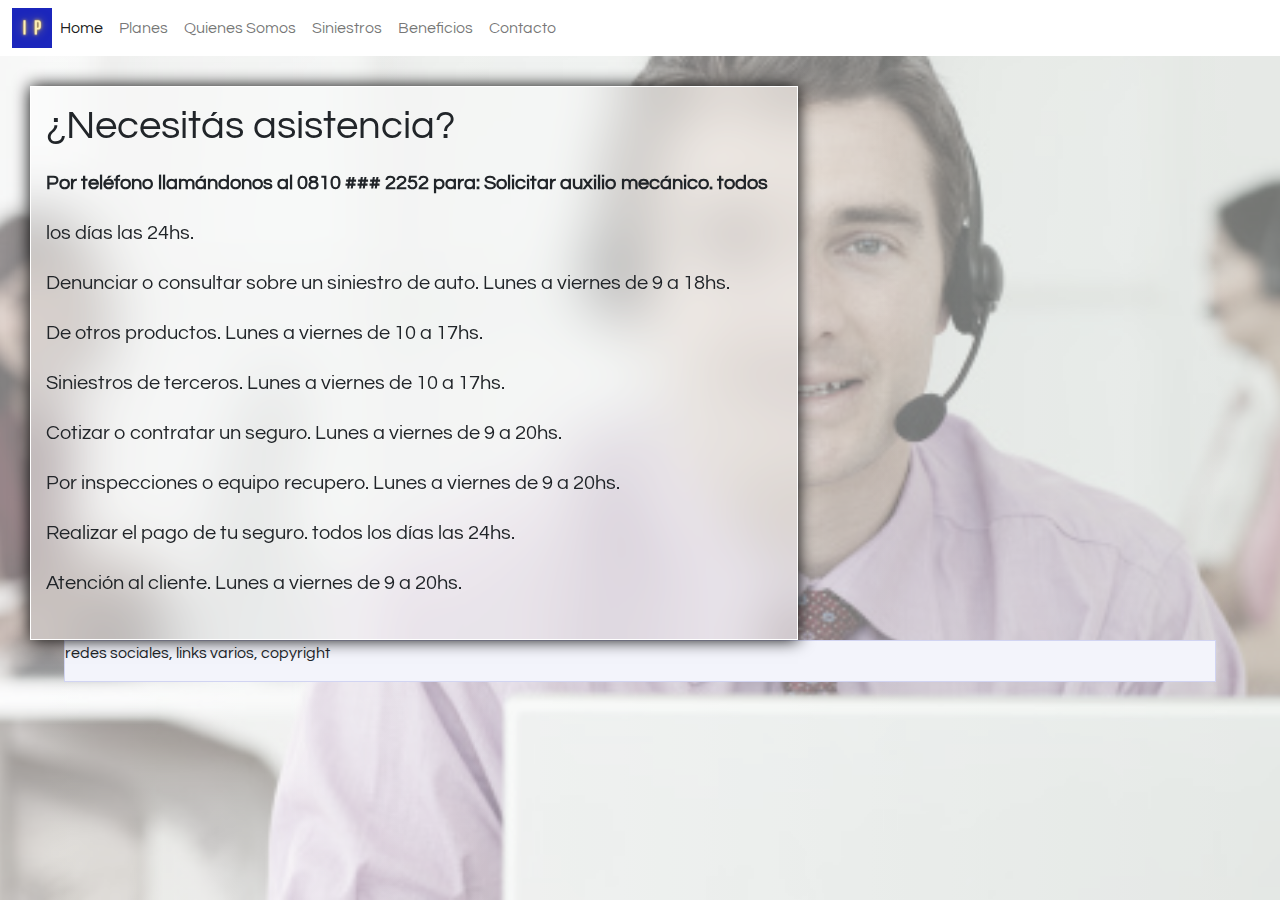
<file: pages/asistencia.html>
<!DOCTYPE html>
<html lang="es">
  <head>
    <meta charset="UTF-8" />
    <meta http-equiv="X-UA-Compatible" content="IE=edge" />
    <meta name="viewport" content="width=device-width, initial-scale=1.0" />
    <meta
      name="description"
      content="Cotizá el seguro de tu auto fácil y rápido. Las mejores coberturas del mercado en sun sólo lugar. El mejor precio para tu seguro garantizado."
    />
    <meta
      name="keywords"
      content="seguro, cotizador, cotizacion, autos, seguro de auto, ahorrar, aseguradora, automotor, coberturas, terceros completo, seguro de daños, todo riesgo"
    />
    <meta name="author" content="Dardo Andrés Lopez" />
    <link rel="stylesheet" href="../css/normalize.css" />
    <link rel="stylesheet" href="../css/estilos.css" />
    <link
      rel="stylesheet"
      href="https://cdnjs.cloudflare.com/ajax/libs/animate.css/3.7.0/animate.min.css"
    />
    <link
      href="https://fonts.googleapis.com/css2?family=Mulish:ital,wght@0,200;0,300;0,400;0,500;0,600;0,700;0,800;0,900;1,200;1,300;1,400&family=Questrial&display=swap"
      rel="stylesheet"
    />
    <link rel="stylesheet" href="../css/bootstrap/css/bootstrap.css" />
    <title>Proyecto Final Coderhouse</title>
  </head>
  <body id="siniestros" class="animated fadeIn">
    <nav class="navbar navbar-expand-lg navbar-light" style="background-color: #fff;">
      <div class="container-fluid">
        <img src="../img/dazzle.png" alt="" width="40" height="40">
        <button class="navbar-toggler" type="button" data-bs-toggle="collapse" data-bs-target="#navbarSupportedContent" aria-controls="navbarSupportedContent" aria-expanded="false" aria-label="Toggle navigation">
          <span class="navbar-toggler-icon"></span>
        </button>
        <div class="collapse navbar-collapse" id="navbarSupportedContent">
          <ul class="navbar-nav me-auto mb-2 mb-lg-0">
            <li class="nav-item">
              <a class="nav-link active" aria-current="page" href="../index.html">Home</a>
            </li>
            <li class="nav-item">
              <a class="nav-link" href="./planes.html">Planes</a>
            </li>
            <li class="nav-item">
              <a class="nav-link" href="./quienes-somos.html">Quienes Somos</a>
            </li><li class="nav-item">
              <a class="nav-link" href="./siniestros.html">Siniestros</a>
            </li><li class="nav-item">
              <a class="nav-link" href="./beneficios.html">Beneficios</a>
            </li><li class="nav-item">
              <a class="nav-link" href="./contacto.html">Contacto</a>
            </li>
        </div>
      </div>
    </nav>
    <img id="fondoAsistencia" src="../img/Faq-03.jpg" alt="empleado" />
    <div class="contenedorAsistencia">
      <h1 id="asistenciaH1">¿Necesitás asistencia?</h1>
      <p>
        Por teléfono llamándonos al 0810 ### 2252 para: Solicitar auxilio
        mecánico. todos los días las 24hs. <br />

        Denunciar o consultar sobre un siniestro de auto. Lunes a viernes de 9 a
        18hs. <br />

        De otros productos. Lunes a viernes de 10 a 17hs. <br />

        Siniestros de terceros. Lunes a viernes de 10 a 17hs. <br />

        Cotizar o contratar un seguro. Lunes a viernes de 9 a 20hs. <br />

        Por inspecciones o equipo recupero. Lunes a viernes de 9 a 20hs. <br />

        Realizar el pago de tu seguro. todos los días las 24hs. <br />

        Atención al cliente. Lunes a viernes de 9 a 20hs.
      </p>
    </div>
    <footer>
      <p>redes sociales, links varios, copyright</p>
    </footer>
    <script src="https://cdn.jsdelivr.net/npm/bootstrap@5.0.1/dist/js/bootstrap.bundle.min.js" integrity="sha384-gtEjrD/SeCtmISkJkNUaaKMoLD0//ElJ19smozuHV6z3Iehds+3Ulb9Bn9Plx0x4" crossorigin="anonymous"></script>
  </body>
</html>
</file>
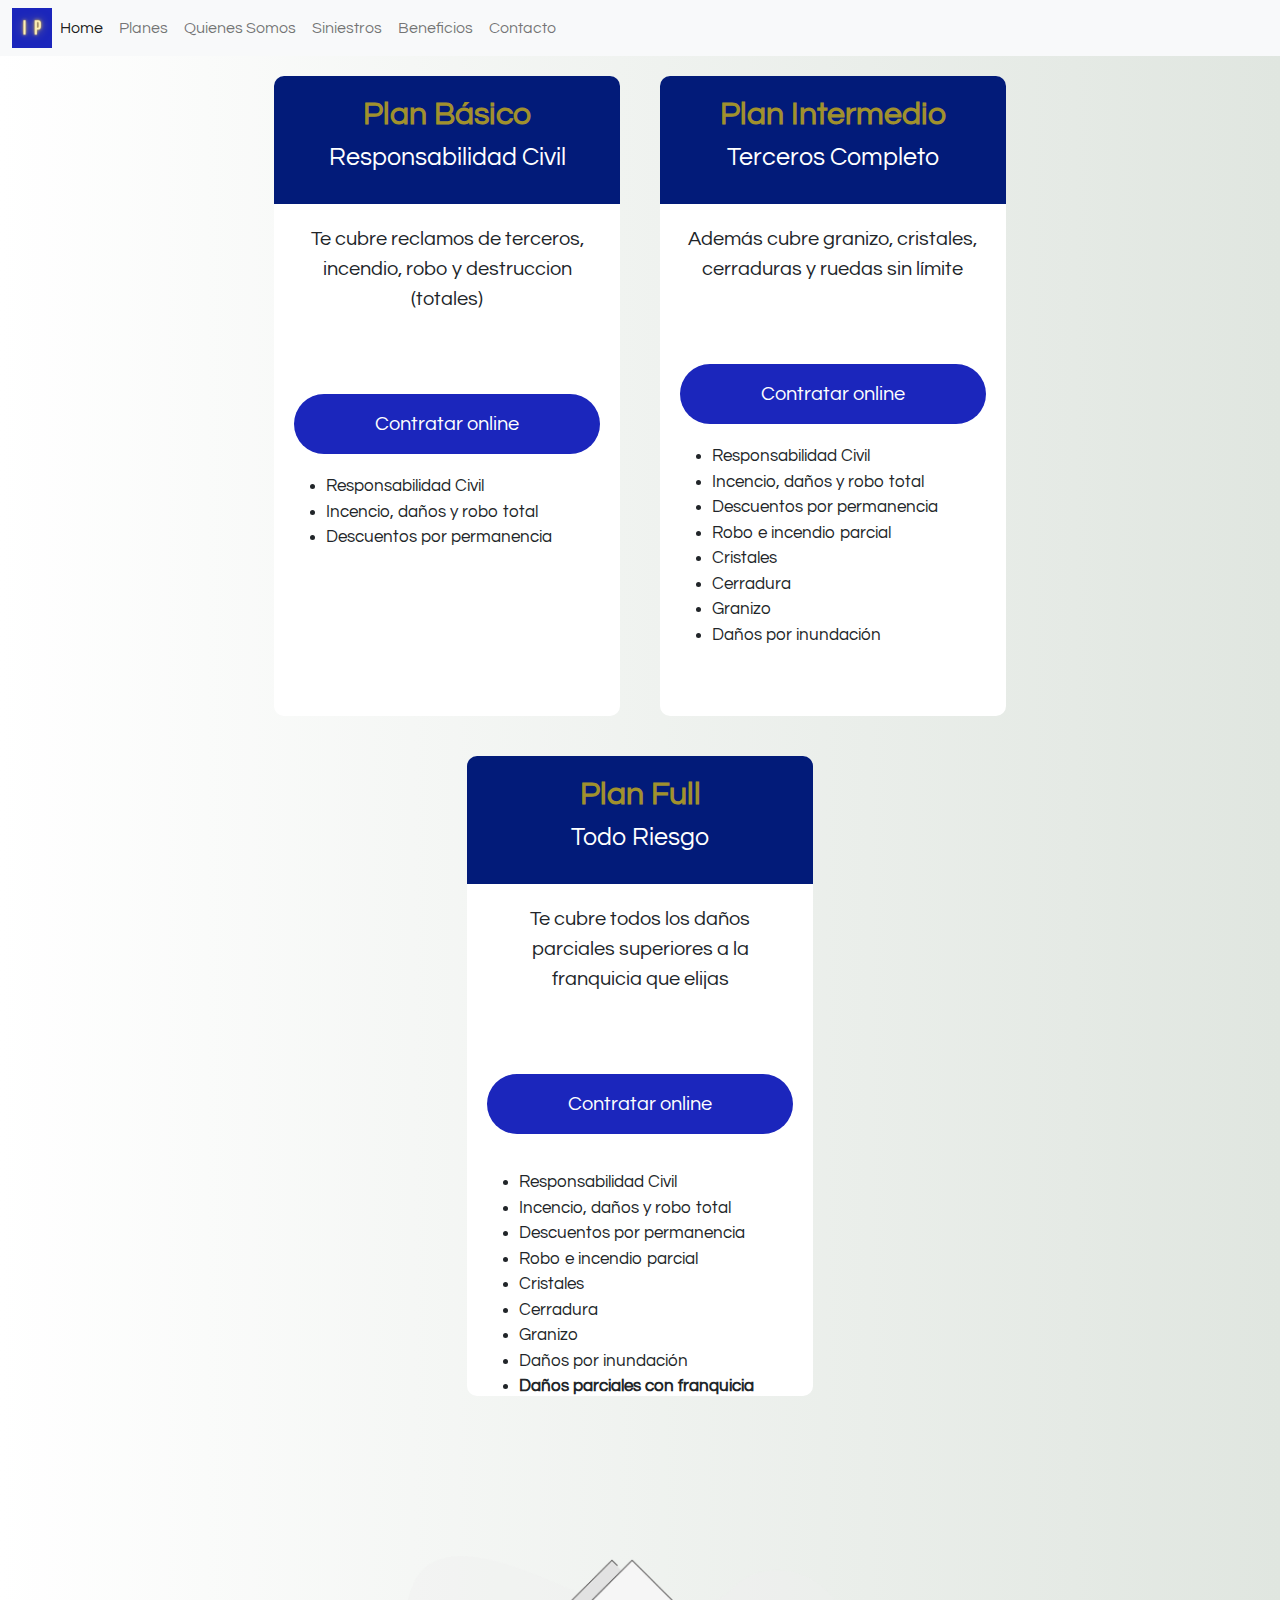
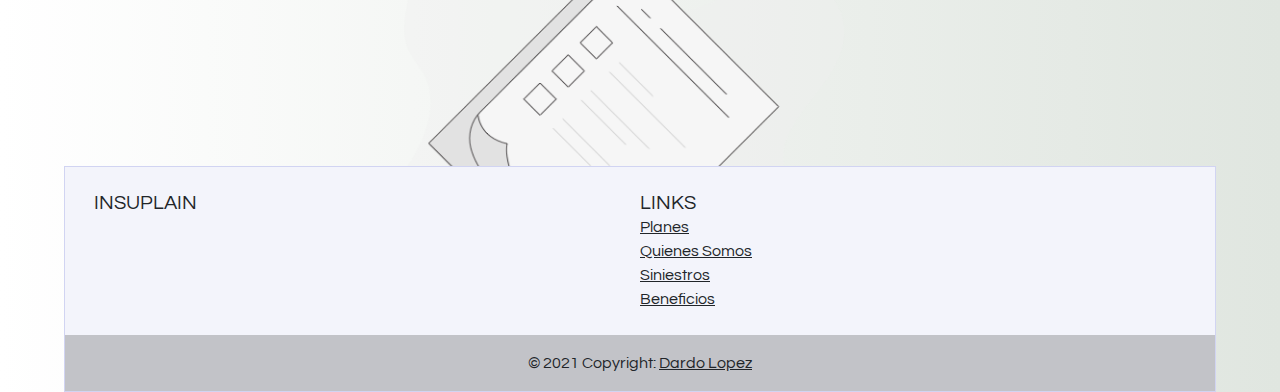
<file: pages/planes.html>
<!DOCTYPE html>
<html lang="es">
  <head>
    <meta charset="UTF-8" />
    <meta http-equiv="X-UA-Compatible" content="IE=edge" />
    <meta name="viewport" content="width=device-width, initial-scale=1.0" />
    <meta name="description" content="Cotizá el seguro de tu auto fácil y rápido. Las mejores coberturas del mercado en sun sólo lugar. El mejor precio para tu seguro garantizado.">
    <meta name="keywords" content="seguro, cotizador, cotizacion, autos, seguro de auto, ahorrar, aseguradora, automotor, coberturas, terceros completo, seguro de daños, todo riesgo">
    <meta name="author" content="Dardo Andrés Lopez">
    <link rel="stylesheet" href="../css/normalize.css" />
    <link rel="stylesheet" href="../css/estilos.css" />
    <link
      rel="stylesheet"
      href="https://cdnjs.cloudflare.com/ajax/libs/animate.css/3.7.0/animate.min.css"
    />
    <link rel="preconnect" href="https://fonts.gstatic.com" />
    <link
      href="https://fonts.googleapis.com/css2?family=Mulish:ital,wght@0,200;0,300;0,400;0,500;0,600;0,700;0,800;0,900;1,200;1,300;1,400&family=Questrial&display=swap"
      rel="stylesheet"
    />
    <link rel="stylesheet" href="../css/bootstrap/css/bootstrap.css" />
    <link
      rel="icon"
      type="image/vnd.microsoft.icon"
      href="../img/favicon.ico"
      sizes="128x128"
    />

    <title>Proyecto Final Coderhouse</title>
  </head>
  <body id="planes" class="animated fadeIn">
    <nav class="navbar navbar-expand-lg navbar-light bg-light" style="background-color: #fff;">
      <div class="container-fluid">
        <img src="../img/dazzle.png" alt="" width="40" height="40">
        
        <button class="navbar-toggler" type="button" data-bs-toggle="collapse" data-bs-target="#navbarSupportedContent" aria-controls="navbarSupportedContent" aria-expanded="false" aria-label="Toggle navigation">
          <span class="navbar-toggler-icon"></span>
        </button>
        <div class="collapse navbar-collapse" id="navbarSupportedContent">
          <ul class="navbar-nav me-auto mb-2 mb-lg-0">
            <li class="nav-item">
              <a class="nav-link active" aria-current="page" href="../index.html">Home</a>
            </li>
            <li class="nav-item">
              <a class="nav-link" href="./planes.html">Planes</a>
            </li>
            <li class="nav-item">
              <a class="nav-link" href="./quienes-somos.html">Quienes Somos</a>
            </li><li class="nav-item">
              <a class="nav-link" href="./siniestros.html">Siniestros</a>
            </li><li class="nav-item">
              <a class="nav-link" href="./beneficios.html">Beneficios</a>
            </li><li class="nav-item">
              <a class="nav-link" href="./contacto.html">Contacto</a>
            </li>
        </div>
      </div>
    </nav>
    
    <div class="planes">
      <div class="planes__cards">
        <div class="planes__cards__card animated bounceInLeft">
          <div class="planes__cards__card__header">
            <h2 class="planes__cards__card__header__h2">Plan Básico</h2>
            <h3 class="planes__cards__card__header__h3">
              Responsabilidad Civil
            </h3>
          </div>
          <div class="planes__cards__card__medio">
            <p class="planes__cards__card__medio__p">
              Te cubre reclamos de terceros, incendio, robo y destruccion
              (totales)
            </p>
            <button class="planes__cards__card__medio__btn">
              <a href="/pages/paso2.html">Contratar online</a>
            </button>
          </div>
          <div class="planes__cards__card__footer">
            <ul class="planes__cards__card__footer__ul">
              <li class="planes__cards__card__footer__li">
                Responsabilidad Civil
              </li>
              <li class="planes__cards__card__footer__li">
                Incencio, daños y robo total
              </li>
              <li class="planes__cards__card__footer__li">
                Descuentos por permanencia
              </li>
            </ul>
          </div>
        </div>
        <div class="planes__cards__card animated bounceInLeft delay-1s">
          <div class="planes__cards__card__header">
            <h2 class="planes__cards__card__header__h2">Plan Intermedio</h2>
            <h3 class="planes__cards__card__header__h3">Terceros Completo</h3>
          </div>
          <div class="planes__cards__card__medio">
            <p class="planes__cards__card__medio__p">
              Además cubre granizo, cristales, cerraduras y ruedas sin límite
            </p>
            <button class="planes__cards__card__medio__btn">
              <a href="/pages/paso2.html">Contratar online</a>
            </button>
          </div>
          <div class="planes__cards__card__footer">
            <ul class="planes__cards__card__footer__ul">
              <li class="planes__cards__card__footer__li">
                Responsabilidad Civil
              </li>
              <li class="planes__cards__card__footer__li">
                Incencio, daños y robo total
              </li>
              <li class="planes__cards__card__footer__li">
                Descuentos por permanencia
              </li>
              <li class="planes__cards__card__footer__li">
                Robo e incendio parcial
              </li>
              <li class="planes__cards__card__footer__li">Cristales</li>
              <li class="planes__cards__card__footer__li">Cerradura</li>
              <li class="planes__cards__card__footer__li">Granizo</li>
              <li class="planes__cards__card__footer__li">
                Daños por inundación
              </li>
            </ul>
          </div>
        </div>
        <div class="planes__cards__card animated bounceInLeft delay-2s">
          <div class="planes__cards__card__header">
            <h2 class="planes__cards__card__header__h2">Plan Full</h2>
            <h3 class="planes__cards__card__header__h3">Todo Riesgo</h3>
          </div>
          <div class="planes__cards__card__medio">
            <p class="planes__cards__card__medio__p">
              Te cubre todos los daños parciales superiores a la franquicia que
              elijas</p>

              <button class="planes__cards__card__medio__btn">
                <a href="/pages/paso2.html">Contratar online</a>
              </button>
            </p>
          </div>

          <div class="planes__cards__card__footer">
            <ul class="planes__cards__card__footer__ul">
              <li class="planes__cards__card__footer__li">
                Responsabilidad Civil
              </li>
              <li class="planes__cards__card__footer__li">
                Incencio, daños y robo total
              </li>
              <li class="planes__cards__card__footer__li">
                Descuentos por permanencia
              </li>
              <li class="planes__cards__card__footer__li">
                Robo e incendio parcial

              </li>
              <li class="planes__cards__card__footer__li">
                Cristales
              </li>
              <li class="planes__cards__card__footer__li">
                Cerradura
              </li>
              <li class="planes__cards__card__footer__li">
                Granizo
              </li>
              <li class="planes__cards__card__footer__li">
                Daños por inundación
              </li>
              <li class="planes__cards__card__footer__li">
                <b>Daños parciales con franquicia</b>
              </li>
            </ul>
          </div>
        </div>
      </div>
      <img id="imagenPoliza" src="../img/poliza.png" alt="poliza de seguros">
    </div>

    <footer class="text-center text-lg-start">
      <div class="container p-4">
        <div class="row">
          <div class="col-lg-6 col-md-12 mb-4 mb-md-0">
            <h5 class="text-uppercase">InsuPlain</h5>

            <div class="container mt-5">
              <a href="#"><i class="fab fa-facebook-f m-2 fa-2x"></i></a>
              <a href="#"><i class="fab fa-instagram m-2 fa-2x"></i></a>
              <a href="#"><i class="fab fa-twitter m-2 fa-2x"></i></a>
              <a href="#"><i class="fab fa-whatsapp m-2 fa-2x"></i></a>
            </div>
          </div>

          <div class="col-lg-6 col-md-6 mb-4 mb-md-0 p-0">
            <h5 class="text-uppercase mb-0">Links</h5>

            <ul class="list-unstyled mb-0">
              <li>
                <a href="./planes.html" class="text-dark">Planes</a>
              </li>
              <li>
                <a href=".quienes-somos.html" class="text-dark">Quienes Somos</a>
              </li>
              <li>
                <a href=".siniestros.html" class="text-dark">Siniestros</a>
              </li>
              <li>
                <a href=".beneficios.html" class="text-dark">Beneficios</a>
              </li>
            </ul>
          </div>
        </div>
      </div>

      <div class="text-center p-3" style="background-color: rgba(0, 0, 0, 0.2)">
        © 2021 Copyright:
        <a class="text-dark" href="#">Dardo Lopez</a>
      </div>
    </footer>
    <script src="https://cdn.jsdelivr.net/npm/bootstrap@5.0.1/dist/js/bootstrap.bundle.min.js" integrity="sha384-gtEjrD/SeCtmISkJkNUaaKMoLD0//ElJ19smozuHV6z3Iehds+3Ulb9Bn9Plx0x4" crossorigin="anonymous"></script>
  </body>
</html>
</file>
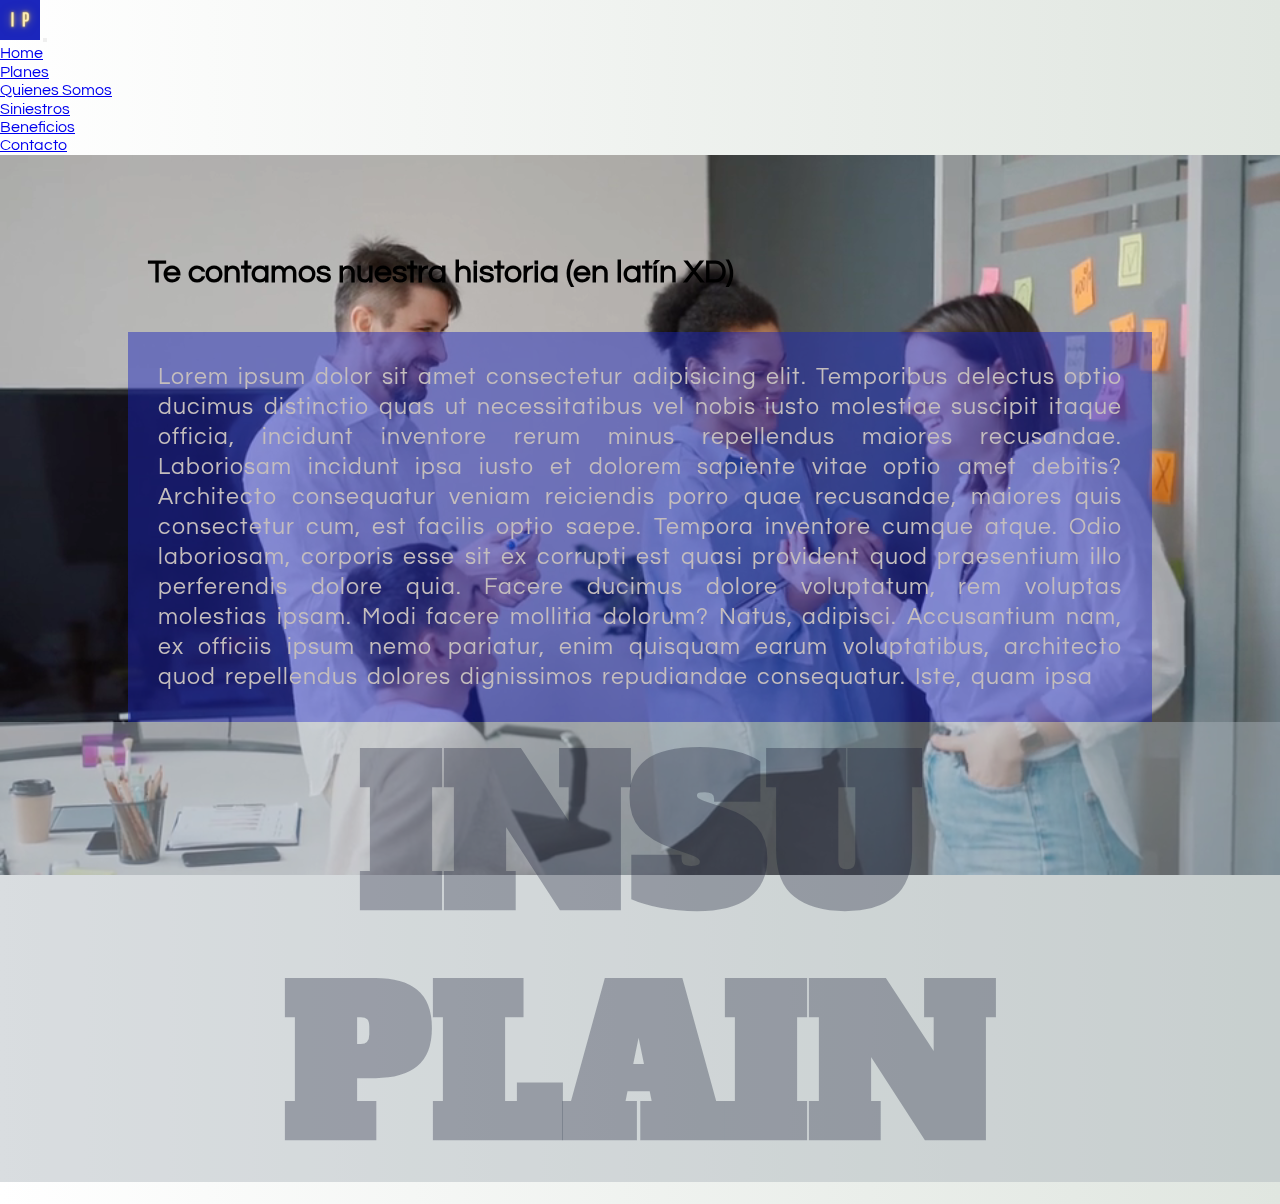
<file: pages/quienes-somos.html>
<!DOCTYPE html>
<html lang="es">
  <head>
    <meta charset="UTF-8" />
    <meta http-equiv="X-UA-Compatible" content="IE=edge" />
    <meta name="viewport" content="width=device-width, initial-scale=1.0" />
    <meta name="description" content="Cotizá el seguro de tu auto fácil y rápido. Las mejores coberturas del mercado en sun sólo lugar. El mejor precio para tu seguro garantizado.">
    <meta name="keywords" content="seguro, cotizador, cotizacion, autos, seguro de auto, ahorrar, aseguradora, automotor, coberturas, terceros completo, seguro de daños, todo riesgo">
    <meta name="author" content="Dardo Andrés Lopez">
    <link rel="stylesheet" href="../css/normalize.css" />
    <link rel="stylesheet" href="../css/estilos.css">
    <link rel="stylesheet" href="https://cdnjs.cloudflare.com/ajax/libs/animate.css/3.7.0/animate.min.css">
    <link href="https://fonts.googleapis.com/css2?family=Mulish:ital,wght@0,200;0,300;0,400;0,500;0,600;0,700;0,800;0,900;1,200;1,300;1,400&family=Questrial&display=swap" rel="stylesheet">
    <link rel="preconnect" href="https://fonts.gstatic.com">
    <link href="https://fonts.googleapis.com/css2?family=Alfa+Slab+One&family=Mulish:ital,wght@0,200;0,300;0,400;0,500;0,600;0,700;0,800;0,900;1,200;1,300;1,400&family=Questrial&display=swap" rel="stylesheet">
    <link rel="icon" type="image/vnd.microsoft.icon" href="img/favicon.ico" sizes="128x128">
    <link
      rel="stylesheet"
      href="https://cdn.jsdelivr.net/npm/bootstrap@5.0.0-beta3/dist/css/bootstrap.min.css"
      rel="stylesheet"
      integrity="sha384-eOJMYsd53ii+scO/bJGFsiCZc+5NDVN2yr8+0RDqr0Ql0h+rP48ckxlpbzKgwra6"
      crossorigin="anonymous"
    />
    
    <title>Proyecto Final Coderhouse</title>
  </head>
  <body class="animated fadeIn">
    <nav class="navbar navbar-expand-lg navbar-light bg-light">
      <div class="container-fluid">
        <img src="../img/dazzle.png" alt="" width="40" height="40">
        <button class="navbar-toggler" type="button" data-bs-toggle="collapse" data-bs-target="#navbarSupportedContent" aria-controls="navbarSupportedContent" aria-expanded="false" aria-label="Toggle navigation">
          <span class="navbar-toggler-icon"></span>
        </button>
        <div class="collapse navbar-collapse" id="navbarSupportedContent">
          <ul class="navbar-nav me-auto mb-2 mb-lg-0">
            <li class="nav-item">
              <a class="nav-link active" aria-current="page" href="../index.html">Home</a>
            </li>
            <li class="nav-item">
              <a class="nav-link" href="./planes.html">Planes</a>
            </li>
            <li class="nav-item">
              <a class="nav-link" href="./quienes-somos.html">Quienes Somos</a>
            </li><li class="nav-item">
              <a class="nav-link" href="./siniestros.html">Siniestros</a>
            </li><li class="nav-item">
              <a class="nav-link" href="./beneficios.html">Beneficios</a>
            </li><li class="nav-item">
              <a class="nav-link" href="./contacto.html">Contacto</a>
            </li>
        </div>
      </div>
    </nav>
    
    <video src="../img/pexels-mikhail-nilov-6563948.mp4"  autoplay muted loop></video>
    <div class="quienes-somos">
        <h1 id="quienes-somos-h1">
          Te contamos nuestra historia (en latín XD)
        </h1>
        
        <article id="article">Lorem ipsum dolor sit amet consectetur adipisicing elit. Temporibus delectus optio ducimus distinctio quas ut necessitatibus vel nobis iusto molestiae suscipit itaque officia, incidunt inventore rerum minus repellendus maiores recusandae.
        Laboriosam incidunt ipsa iusto et dolorem sapiente vitae optio amet debitis? Architecto consequatur veniam reiciendis porro quae recusandae, maiores quis consectetur cum, est facilis optio saepe. Tempora inventore cumque atque.
        Odio laboriosam, corporis esse sit ex corrupti est quasi provident quod praesentium illo perferendis dolore quia. Facere ducimus dolore voluptatum, rem voluptas molestias ipsam. Modi facere mollitia dolorum? Natus, adipisci.
        Accusantium nam, ex officiis ipsum nemo pariatur, enim quisquam earum voluptatibus, architecto quod repellendus dolores dignissimos repudiandae consequatur. Iste, quam ipsa 
        </article>
      </div>
      <div id="transparencia">
        <p id="transparente">INSU PLAIN</p>
      </div>
      
      
    </div>
  <script src="https://cdn.jsdelivr.net/npm/bootstrap@5.0.1/dist/js/bootstrap.bundle.min.js" integrity="sha384-gtEjrD/SeCtmISkJkNUaaKMoLD0//ElJ19smozuHV6z3Iehds+3Ulb9Bn9Plx0x4" crossorigin="anonymous"></script>  
  </body>
</html>
</file>
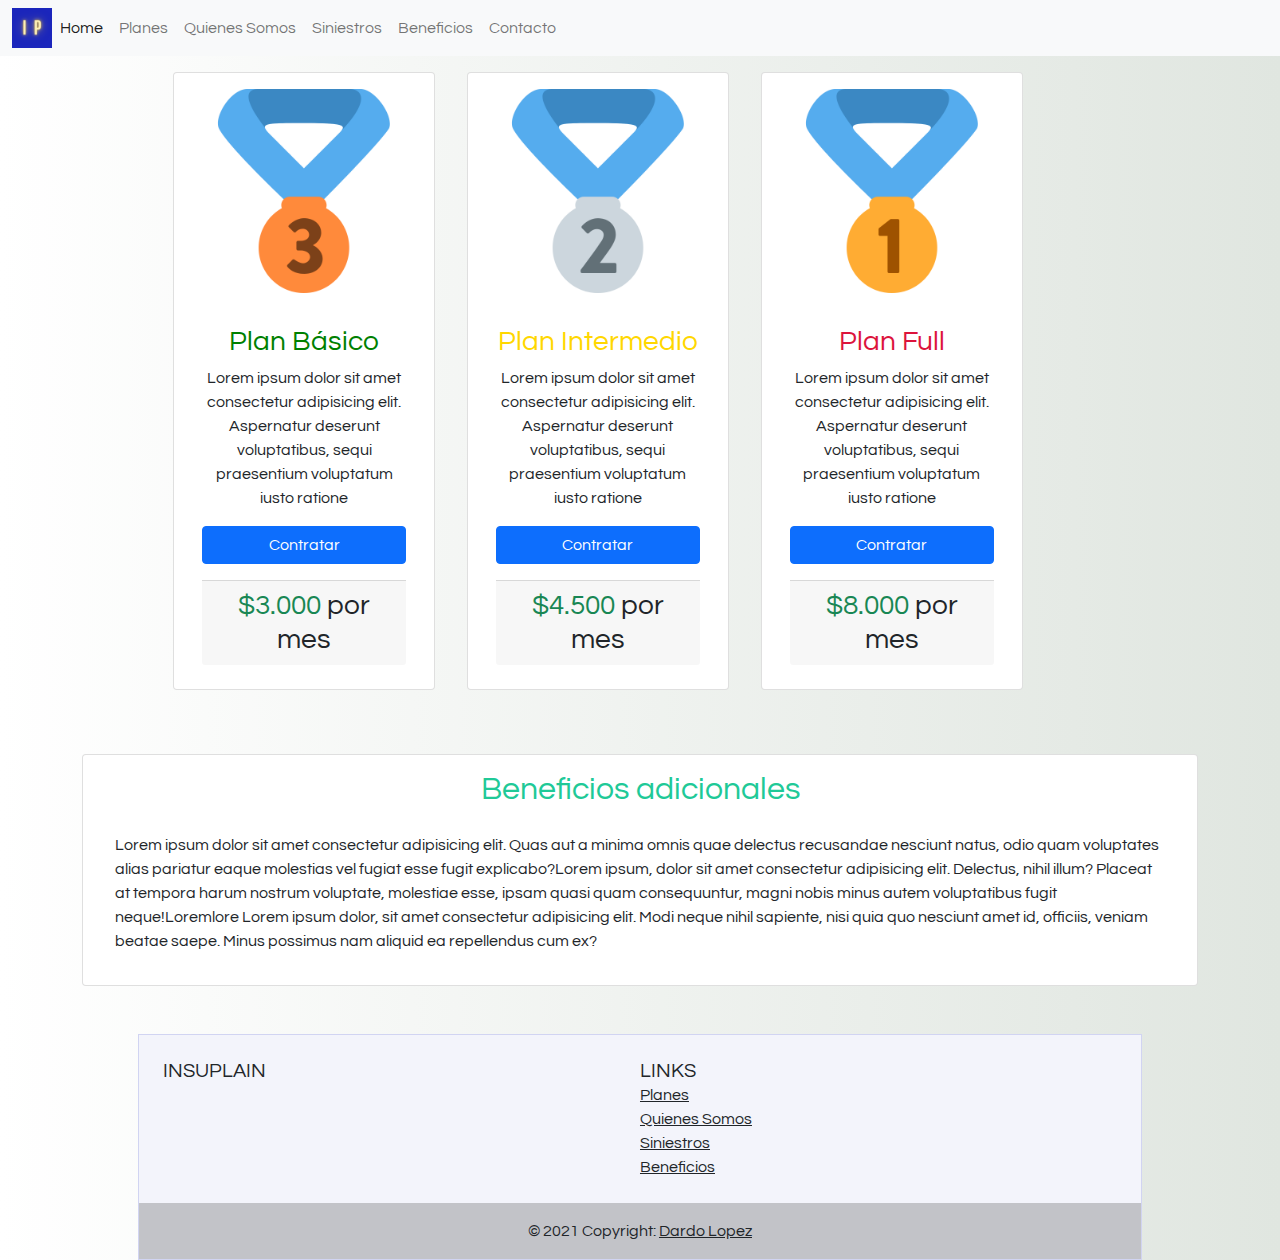
<file: pages/resultado.html>
<!DOCTYPE html>
<html lang="es">
  <head>
    <meta charset="UTF-8" />
    <meta http-equiv="X-UA-Compatible" content="IE=edge" />
    <meta name="viewport" content="width=device-width, initial-scale=1.0" />
    <meta name="description" content="Cotizá el seguro de tu auto fácil y rápido. Las mejores coberturas del mercado en sun sólo lugar. El mejor precio para tu seguro garantizado.">
    <meta name="keywords" content="seguro, cotizador, cotizacion, autos, seguro de auto, ahorrar, aseguradora, automotor, coberturas, terceros completo, seguro de daños, todo riesgo">
    <meta name="author" content="Dardo Andrés Lopez">
    <meta name="robots" content="noindex" />
    <link rel="stylesheet" href="../css/normalize.css" />
    <link rel="stylesheet" href="../css/estilos.css" />
    <link
      rel="stylesheet"
      href="https://cdnjs.cloudflare.com/ajax/libs/animate.css/3.7.0/animate.min.css"
    />
    <link
      href="https://fonts.googleapis.com/css2?family=Mulish:ital,wght@0,200;0,300;0,400;0,500;0,600;0,700;0,800;0,900;1,200;1,300;1,400&family=Questrial&display=swap"
      rel="stylesheet"
    />
    <link rel="stylesheet" href="../css/bootstrap/css/bootstrap.css">
    <link
      rel="icon"
      type="image/vnd.microsoft.icon"
      href="../img/favicon.ico"
      sizes="128x128"
    />

    <title>Proyecto Final Coderhouse</title>
  </head>
  <body class="animated fadeIn">
    <nav class="navbar navbar-expand-lg navbar-light bg-light" style="background-color: #fff;">
      <div class="container-fluid">
        <img src="../img/dazzle.png" alt="" width="40" height="40">
        <button class="navbar-toggler" type="button" data-bs-toggle="collapse" data-bs-target="#navbarSupportedContent" aria-controls="navbarSupportedContent" aria-expanded="false" aria-label="Toggle navigation">
          <span class="navbar-toggler-icon"></span>
        </button>
        <div class="collapse navbar-collapse" id="navbarSupportedContent">
          <ul class="navbar-nav me-auto mb-2 mb-lg-0">
            <li class="nav-item">
              <a class="nav-link active" aria-current="page" href="../index.html">Home</a>
            </li>
            <li class="nav-item">
              <a class="nav-link" href="./planes.html">Planes</a>
            </li>
            <li class="nav-item">
              <a class="nav-link" href="./quienes-somos.html">Quienes Somos</a>
            </li><li class="nav-item">
              <a class="nav-link" href="./siniestros.html">Siniestros</a>
            </li><li class="nav-item">
              <a class="nav-link" href="./beneficios.html">Beneficios</a>
            </li><li class="nav-item">
              <a class="nav-link" href="./contacto.html">Contacto</a>
            </li>
        </div>
      </div>
    </nav>

    </div>
    <div class="container col-12">
      <div class="col-11 text-center  precios mb-5">
        <div class="row">
          <div class="col-sm-0 col-md-0 col-lg-1"></div>
          <div class="precios__card1 card col-sm-10 col-md-4 col-lg-3 m-3 animated bounceInDown">
            <img src="../img/medalla3.png" alt="" id="precios__card__img-1" class="precios__card__img card-img-top p-3" />
            <div class="card-body">
              <h3 class="precios__card__h3--green card-title font-weight-bold">Plan Básico</h5>
              <p class="precios__card__p card-text">
                Lorem ipsum dolor sit amet consectetur adipisicing elit. Aspernatur
                deserunt voluptatibus, sequi praesentium voluptatum iusto ratione
              </p>
              <button id="precios__card__btn" class="precios__card__btn btn btn-primary col-12 text-white">Contratar</button>
              <h3 class="precios__card__h2 card-footer mt-3"><span class="text-success">$3.000</span> por mes</h3>
            </div>
            
          </div>
          <div class="precios__card2 card col-sm-10 col-md-4 col-lg-3 m-3 animated bounceInDown delay-1s">
            <img src="../img/medalla2.png" alt="" id="precios__card__img-2" class="precios__card__img card-img-top p-3" />
            <div class="card-body">
              <h3 class="precios__card__h3--gold card-title font-weight-bold">Plan Intermedio</h5>
              <p class="precios__card__p card-text">
                Lorem ipsum dolor sit amet consectetur adipisicing elit. Aspernatur
                deserunt voluptatibus, sequi praesentium voluptatum iusto ratione
              </p>
              <button id="precios__card__btn" class="precios__card__btn btn btn-primary col-12 text-white">Contratar</button>
              <h3 class="precios__card__h2 card-footer mt-3"><span class="text-success">$4.500</span> por mes</h3>
            </div>
            
          </div>
          
          <div class="precios__card3 card col-sm-10 col-md-4 col-lg-3 m-3 animated bounceInDown delay-2s">
            <img src="../img/medalla1.png" alt="" id="precios__card__img-3" class="precios__card__img card-img-top p-3" />
            <div class="card-body">
              <h3 class="precios__card__h3--crimson card-title font-weight-bold">Plan Full</h5>
              <p class="precios__card__p card-text">
                Lorem ipsum dolor sit amet consectetur adipisicing elit. Aspernatur
                deserunt voluptatibus, sequi praesentium voluptatum iusto ratione
              </p>
              <button id="precios__card__btn" class="precios__card__btn btn btn-primary col-12 text-white">Contratar</button>
              <h3 class="precios__card__h2 card-footer mt-3"><span class="text-success">$8.000</span> por mes</h3>
            </div>
            <div class="col-sm-0 col-md-0 col-lg-1"></div>
          </div>
        </div>
          
      </div>
      <div class="beneficios card col-12 beneficios mb-5">
        <div class="card-body">
          <h2 class="beneficios__h2 card-title text-center text-coderhouse">Beneficios adicionales</h2>
          <p class="beneficios__p card-text p-3">Lorem ipsum dolor sit amet consectetur adipisicing elit. Quas aut a minima omnis quae delectus recusandae nesciunt natus, odio quam voluptates alias pariatur eaque molestias vel fugiat esse fugit explicabo?Lorem ipsum, dolor sit amet consectetur adipisicing elit. Delectus, nihil illum? Placeat at tempora harum nostrum voluptate, molestiae esse, ipsam quasi quam consequuntur, magni nobis minus autem voluptatibus fugit neque!Loremlore Lorem ipsum dolor, sit amet consectetur adipisicing elit. Modi neque nihil sapiente, nisi quia quo nesciunt amet id, officiis, veniam beatae saepe. Minus possimus nam aliquid ea repellendus cum ex?</p>
        </div>
      
    </div>
      
      
    
    <footer class="text-center text-lg-start">
      <div class="footer container p-4">
        <div class="row">
          <div class="col-lg-6 col-md-12 mb-4 mb-md-0">
            <h5 class="footer__h5 text-uppercase">InsuPlain</h5>

            <div class="footer__social container mt-5">
              <a class="footer__social__a" href="#"
                ><i class="fab fa-facebook-f m-2 fa-2x"></i
              ></a>
              <a class="footer__social__a" href="#"
                ><i
                  class="footer__social__a__img fab fa-instagram m-2 fa-2x"
                ></i
              ></a>
              <a class="footer__social__a" href="#"
                ><i class="footer__social__a__img fab fa-twitter m-2 fa-2x"></i
              ></a>
              <a class="footer__social__a" href="#"
                ><i class="footer__social__a__img fab fa-whatsapp m-2 fa-2x"></i
              ></a>
            </div>
          </div>

          <div class="col-lg-6 col-md-6 mb-4 mb-md-0 p-0">
            <h5 class="text-uppercase mb-0">Links</h5>

            <ul class="list-unstyled mb-0">
              <li>
                <a href="./planes.html" class="text-dark">Planes</a>
              </li>
              <li>
                <a href=".quienes-somos.html" class="text-dark">Quienes Somos</a>
              </li>
              <li>
                <a href=".siniestros.html" class="text-dark">Siniestros</a>
              </li>
              <li>
                <a href=".beneficios.html" class="text-dark">Beneficios</a>
              </li>
            </ul>
          </div>
        </div>
      </div>

      <div class="text-center p-3" style="background-color: rgba(0, 0, 0, 0.2)">
        © 2021 Copyright:
        <a class="text-dark" href="#">Dardo Lopez</a>
      </div>
    </footer>
    <script src="https://cdn.jsdelivr.net/npm/bootstrap@5.0.1/dist/js/bootstrap.bundle.min.js" integrity="sha384-gtEjrD/SeCtmISkJkNUaaKMoLD0//ElJ19smozuHV6z3Iehds+3Ulb9Bn9Plx0x4" crossorigin="anonymous"></script>
  </body>
</html>
</file>
<file: css/estilos.css>
@charset "UTF-8";
* {
  font-family: "Mulish", sans-serif;
  font-family: "Questrial", sans-serif;
  -webkit-box-sizing: border-box;
          box-sizing: border-box;
  padding: 0;
  margin: 0;
}

body {
  background: #abbaab;
  /* Chrome 10-25, Safari 5.1-6 */
  background: -webkit-gradient(linear, left top, right top, from(#ffffff), to(#e0e6e0));
  background: linear-gradient(to right, #ffffff, #e0e6e0);
  /* W3C, IE 10+/ Edge, Firefox 16+, Chrome 26+, Opera 12+, Safari 7+ */
}

footer {
  background: #f3f4fb;
  border: #d1d4f2 1px solid;
}

iframe {
  /*modal cotizador*/
  width: 100%;
  height: 70vh;
  opacity: 0.9;
  margin-top: 2vh;
}

#paso2 a {
  height: 4.2em;
  width: 50%;
  margin-left: auto;
  margin-right: auto;
}

/*PALETA DE COLORES*/
/*azul de titulo y botones */
/*azul barra men  o barras superiores*/
/*Fondo*/
/*fondo2*/
/*border tarjetas*/
/*----------------portada--------------------*/
.portada {
  display: -webkit-box;
  display: -ms-flexbox;
  display: flex;
  grid-template: initial;
  width: 100%;
  position: relative;
  height: 200px;
  margin-top: -50px;
  -webkit-box-align: center;
      -ms-flex-align: center;
          align-items: center;
  -webkit-box-pack: start;
      -ms-flex-pack: start;
          justify-content: flex-start;
}

.titulosPortada {
  display: -webkit-box;
  display: -ms-flexbox;
  display: flex;
}

.h2-portada {
  font-size: 60px;
  color: #1b26bc;
  font-weight: 800;
}

.h1-portada {
  font-size: 50px;
}

.contenedorCubo {
  -webkit-perspective: 1200px;
          perspective: 1200px;
  -webkit-perspective-origin: 0 -500px;
          perspective-origin: 0 -500px;
  margin: 0px 90px 10px 30px;
}

.cubo {
  /*Cubo giratorio logo*/
  width: 100px;
  height: 100px;
  -webkit-transform-style: preserve-3d;
          transform-style: preserve-3d;
  -webkit-animation: girar 60s infinite linear;
          animation: girar 60s infinite linear;
}

@-webkit-keyframes girar {
  from {
    -webkit-transform: rotateY(0deg);
            transform: rotateY(0deg);
  }
  to {
    -webkit-transform: rotateY(360deg);
            transform: rotateY(360deg);
  }
}

@keyframes girar {
  from {
    -webkit-transform: rotateY(0deg);
            transform: rotateY(0deg);
  }
  to {
    -webkit-transform: rotateY(360deg);
            transform: rotateY(360deg);
  }
}

.cara {
  position: absolute;
  -webkit-filter: saturate(70%);
          filter: saturate(70%);
  height: 100%;
  width: 100%;
  border: 5px solid white;
  -webkit-box-shadow: 0px 3px 10px;
          box-shadow: 0px 3px 10px;
}

#frente {
  background-image: url(../img/dazzle.png);
  -webkit-transform: translateZ(50px);
          transform: translateZ(50px);
}

#derecha {
  background-image: url(../img/dazzle.png);
  -webkit-transform: translateX(50px) rotateY(90deg);
          transform: translateX(50px) rotateY(90deg);
}

#trasera {
  background-image: url(../img/dazzle.png);
  -webkit-transform: translateZ(-50px) rotateY(180deg);
          transform: translateZ(-50px) rotateY(180deg);
}

#izquierda {
  background-image: url(../img/dazzle.png);
  -webkit-transform: translateX(-50px) rotateY(270deg);
          transform: translateX(-50px) rotateY(270deg);
}

#arriba {
  background: #080d58;
  -webkit-transform: translateY(-50px) rotatex(90deg);
          transform: translateY(-50px) rotatex(90deg);
}

#abajo {
  background: indigo;
  -webkit-transform: translateY(50px) rotateX(90deg);
          transform: translateY(50px) rotateX(90deg);
}

/*hasta acá cubo giratorio*/
/*-----------------menu-----------------------*/
#bootnav {
  /*nav bar bootstrap (no aplica en tamaño pc escritorio)*/
  visibility: hidden;
  background: #1b26bc;
  -webkit-box-shadow: 0px 0px 10px 1px #021b79;
          box-shadow: 0px 0px 10px 1px #021b79;
}

.menuBody a {
  /*menu para pc escritorio*/
  color: #080d58;
  background: #f3f4fb;
  border-bottom: 1px solid #d1d4f2;
  display: block;
  height: 64px;
  font-weight: bold;
  text-decoration: none;
  display: -webkit-box;
  display: -ms-flexbox;
  display: flex;
  -webkit-box-align: center;
      -ms-flex-align: center;
          align-items: center;
  -webkit-box-pack: center;
      -ms-flex-pack: center;
          justify-content: center;
}

.menuBody a:hover {
  color: #06d3d3;
  -webkit-transition: 0.3s ease;
  transition: 0.3s ease;
  text-decoration: none;
}

.menuBody ul {
  list-style: none;
  display: -webkit-box;
  display: -ms-flexbox;
  display: flex;
}

.menuBody li {
  width: 100%;
  text-align: center;
  position: relative;
}

.menuBody li:hover .submenu > li {
  display: block;
  top: 0px;
}

.submenu li {
  /*habìa que incluirlo por consigna*/
  display: none;
  position: absolute;
  top: 0;
  background: white;
  border-bottom: white 1px;
  z-index: 10;
}

.submenu {
  /*menu desplegable flex*/
  display: -webkit-box;
  display: -ms-flexbox;
  display: flex;
  -webkit-box-orient: vertical;
  -webkit-box-direction: normal;
      -ms-flex-direction: column;
          flex-direction: column;
  position: absolute;
  width: 100%;
  -ms-flex-line-pack: start;
      align-content: flex-start;
  border-bottom: none;
}

/*------------------home--------------------*/
#bodyHome {
  /*home == index.html*/
  background: white;
  width: 100%;
  height: auto;
}

#home-top {
  margin-top: 90px;
}

#logochico {
  opacity: 0;
}

.homeContainer {
  width: 75%;
  margin-left: auto;
  margin-right: auto;
  height: auto;
  margin-bottom: 50px;
}

#home-med,
#home-bottom,
footer {
  width: 90%;
  margin-left: auto;
  margin-right: auto;
}

.h1-home {
  font-size: 50px;
  color: #1b26bc;
  width: 60%;
  font-weight: 800;
}

.titulos-home {
  display: -webkit-box;
  display: -ms-flexbox;
  display: flex;
  width: 100%;
}

.titulos-home h2 {
  font-size: 30px;
  font-weight: lighter;
}

.titulos-home img {
  width: 40%;
  height: auto;
}

.reviews {
  display: -webkit-box;
  display: -ms-flexbox;
  display: flex;
  width: 100%;
  -webkit-box-pack: space-evenly;
      -ms-flex-pack: space-evenly;
          justify-content: space-evenly;
  margin: 20px 10px;
  padding: 24px;
}

.rv {
  display: -webkit-box;
  display: -ms-flexbox;
  display: flex;
}

.reviews span {
  margin: 2px;
  color: gold;
  font-size: 10px;
}

.reviews p {
  margin-left: 10px;
}

.como-contratar {
  font-size: 20px;
  line-height: 50px;
}

.tira-imagenes {
  /*imagenes de los pasos para contratar (animadas con la libreria "animatecss"*/
  display: -ms-grid;
  display: grid;
  -ms-grid-columns: 25% 25% 25% 25%;
      grid-template-columns: 25% 25% 25% 25%;
  text-align: center;
  padding-left: 60px;
  padding-right: 60px;
  -webkit-box-align: stretch;
      -ms-flex-align: stretch;
          align-items: stretch;
}

.tira-imagenes img {
  width: 45%;
  margin: 30px auto 5px auto;
}

#home-bottom {
  padding: 30px;
}

.contenedorCir {
  display: -webkit-box;
  display: -ms-flexbox;
  display: flex;
  height: auto;
  margin: auto;
  -webkit-box-pack: center;
      -ms-flex-pack: center;
          justify-content: center;
  width: 80%;
  text-align: center;
  margin-bottom: 100px;
  margin-top: 50px;
}

.cirImg {
  display: -webkit-box;
  display: -ms-flexbox;
  display: flex;
  -webkit-box-orient: vertical;
  -webkit-box-direction: normal;
      -ms-flex-direction: column;
          flex-direction: column;
  -webkit-box-pack: center;
      -ms-flex-pack: center;
          justify-content: center;
  padding: 10px;
}

.cirImg img {
  width: 100%;
  height: 300px;
  margin-bottom: 10px;
}

.cirImg h3 p {
  width: 100%;
}

/*-------------------Cotizador--------------*/
#bodyHome #modal {
  /*esta seccion incluye lo qrelacionado al call to action (el modal está hecho con css)*/
  width: 100%;
  height: 100vh;
  display: -webkit-box;
  display: -ms-flexbox;
  display: flex;
  -webkit-box-pack: center;
      -ms-flex-pack: center;
          justify-content: center;
  -webkit-box-align: center;
      -ms-flex-align: center;
          align-items: center;
}

#modal {
  position: fixed;
  top: 0;
  left: 0;
  background: rgba(0, 0, 0, 0.5);
  -webkit-backdrop-filter: saturate(30%);
          backdrop-filter: saturate(30%);
  visibility: hidden;
  opacity: 0;
  -webkit-transition: all 0.1s ease;
  transition: all 0.1s ease;
  z-index: 100;
}

#btnModale:checked ~ #modal {
  opacity: 1;
  visibility: visible;
  -webkit-transition: all 0.4s ease;
  transition: all 0.4s ease;
}

#btnModale {
  display: none;
}

#bodyHome .lblBtnModal {
  background: #1b26bc;
  padding: 20px 45px;
  border-radius: 99999px;
  text-align: center;
  font-size: 20px;
  color: #fff;
  cursor: pointer;
  display: block;
  margin-left: 200px;
  min-width: 300px;
  width: 30%;
  position: relative;
  top: -50px;
}

#bodyHome .lblBtnModal:hover {
  background: #02029c;
  -webkit-transform: scale(1.03);
          transform: scale(1.03);
  -webkit-box-shadow: #03d6d6 0px 0px 10px 5px;
          box-shadow: #03d6d6 0px 0px 10px 5px;
  -webkit-transition: 0.5s ease;
  transition: 0.5s ease;
}

.boton-cotizar {
  position: relative;
  display: inline-block;
  width: 100%;
  margin-top: 100px;
  top: -100px;
  margin-left: auto;
  margin-right: auto;
}

.contenedorModal {
  width: 55%;
  padding-bottom: 15px;
  height: auto;
  margin: auto;
  background: #fff;
  -webkit-box-shadow: 1px 7px 25px rgba(0, 0, 0, 0.6);
          box-shadow: 1px 7px 25px rgba(0, 0, 0, 0.6);
  position: relative;
  border-radius: 8px;
  overflow: auto;
}

.contenedorModal header {
  padding: 20px;
  text-align: center;
  background: #0575e6;
  background: -webkit-gradient(linear, left top, right top, from(#1b26bc), to(#0575e6));
  background: linear-gradient(to right, #1b26bc, #0575e6);
  color: #fff;
  font-size: 25px;
  -webkit-box-shadow: 1px 7px 25px rgba(0, 0, 0, 0.4);
          box-shadow: 1px 7px 25px rgba(0, 0, 0, 0.4);
  border-top-left-radius: 8px;
  border-top-right-radius: 8px;
}

.contenedorModal .btnModal {
  position: absolute;
  top: 10px;
  right: 10px;
  color: #fff;
  font-size: 20px;
  font-weight: 800;
}

.contenedorModal .btnModal:hover {
  position: absolute;
  top: 10px;
  right: 10px;
  color: #df281b;
  -webkit-transition: 300ms ease;
  transition: 300ms ease;
  font-size: 20px;
  cursor: pointer;
}

.pruebaParrafo {
  visibility: hidden;
}

#pruebaBoton:checked ~ .pruebaParrafo {
  visibility: visible;
}

/*--------------home seccion media------------*/
#home-med {
  /*esta seccion es la parte media de index.com donde el fondo es celeste*/
  height: auto;
  width: 100%;
  background: #f3f4fb;
  padding-top: 1px;
  display: -webkit-box;
  display: -ms-flexbox;
  display: flex;
  -ms-flex-line-pack: center;
      align-content: center;
  -webkit-box-pack: center;
      -ms-flex-pack: center;
          justify-content: center;
  -webkit-box-orient: vertical;
  -webkit-box-direction: normal;
      -ms-flex-direction: column;
          flex-direction: column;
  padding-bottom: 50px;
}

#tituloHomeMed {
  font-size: 40px;
  font-weight: bold;
  width: 90%;
  margin: 30px 0 30px 100px;
  height: auto;
  color: #1b26bc;
}

.tiraImagenesSeccionMedia {
  display: -ms-grid;
  display: grid;
  -ms-grid-columns: 20% 20% 20% 20%;
      grid-template-columns: 20% 20% 20% 20%;
  -webkit-box-pack: center;
      -ms-flex-pack: center;
          justify-content: center;
  gap: 40px;
  row-gap: 30px;
  background: transparent;
  height: auto;
  width: 100%;
}

.tarjetasTiraImagenes1 {
  /*bordes redondeados, lineas suaves, paleta de colores*/
  background: white;
  display: -webkit-box;
  display: -ms-flexbox;
  display: flex;
  -webkit-box-align: center;
      -ms-flex-align: center;
          align-items: center;
  border: #d1d4f2 1px solid;
  -webkit-box-pack: justify;
      -ms-flex-pack: justify;
          justify-content: space-between;
  width: 300px;
  -ms-flex-wrap: wrap;
      flex-wrap: wrap;
  font-weight: bold;
  line-height: 25px;
  font-size: 16px;
  text-align: center;
  padding: 00px 10px;
  border-radius: 10px;
  width: 100%;
  height: 110px;
}

.tarjetasTiraImagenes1 img {
  width: 6em;
  padding: 5px;
}

.tarjetasTiraImagenes1 span {
  width: 50%;
}

.tarjetasTiraImagenes2 {
  border: #d1d4f2 1px solid;
  background: white;
  display: -webkit-box;
  display: -ms-flexbox;
  display: flex;
  border-radius: 10px;
  width: 100%;
  font-weight: bold;
  font-size: 25px;
  -webkit-box-orient: vertical;
  -webkit-box-direction: normal;
      -ms-flex-direction: column;
          flex-direction: column;
  -ms-flex-pack: distribute;
      justify-content: space-around;
  height: 200px;
  padding: 20px;
  margin-bottom: 30px;
}

#tarjetaGrande {
  -ms-grid-column: 1;
  -ms-grid-column-span: 2;
  grid-column: 1/3;
  -webkit-box-orient: horizontal;
  -webkit-box-direction: normal;
      -ms-flex-direction: row;
          flex-direction: row;
  -webkit-box-pack: justify;
      -ms-flex-pack: justify;
          justify-content: space-between;
  overflow: hidden;
}

#tarjetaGrande img {
  margin-top: 90px;
  padding: 10px;
  height: auto;
  width: 35%;
}

#tarjetaGrande span {
  line-height: 20px;
  font-size: 14px;
  font-weight: 600;
  -ms-flex-pack: distribute;
      justify-content: space-around;
  padding: 0px;
  float: right;
  width: 100%;
}

#tarjetaGrande h2 {
  font-size: 25px;
  line-height: 20px;
  width: 80%;
  margin-bottom: 15px;
}

.tarjetasTiraImagenes2 img {
  width: 8em;
  -ms-flex-item-align: end;
      align-self: flex-end;
  margin-bottom: 20px;
}

.tarjetasTiraImagenes2 h2 {
  width: 8em;
  -ms-flex-item-align: start;
      align-self: flex-start;
  font-size: 25px;
  margin-top: 30px;
  font-weight: bold;
}

.tarjetasTiraImagenes3 {
  border: #d1d4f2 1px solid;
  background: white;
  display: -webkit-box;
  display: -ms-flexbox;
  display: flex;
  border-radius: 10px;
  width: 100%;
  font-weight: bold;
  font-size: 25px;
  -webkit-box-orient: vertical;
  -webkit-box-direction: normal;
      -ms-flex-direction: column;
          flex-direction: column;
  -ms-flex-pack: distribute;
      justify-content: space-around;
  height: 200px;
  padding: 20px;
  margin-bottom: 30px;
}

.tarjetasTiraImagenes3 img {
  width: 8em;
  -ms-flex-item-align: end;
      align-self: flex-end;
}

.tarjetasTiraImagenes3 h2 {
  width: 90%;
  -ms-flex-item-align: start;
      align-self: flex-start;
}

/*-------------------------pagina contacto-------------------*/
/*todas las paginas internas tienen una animacion de transicion suave al cargar (es una libreria llamada "animatecss" y un fodo gradiente gris*/
.formulario-contacto {
  position: relative;
  margin: 10px;
  padding: 30px;
  text-align: left;
  border-radius: 10px;
}

#formulario-contacto {
  position: relative;
  width: 30%;
  display: inline-block;
  padding: 30px;
  /*esto es para que se vea en ciertos navegadores*/
  background: -webkit-gradient(linear, left top, right top, from(#1b26bc), to(#021b79));
  background: linear-gradient(to right, #1b26bc, #021b79);
  text-align: left;
  border-radius: 10px;
}

#formulario-contacto label {
  margin-right: 20px;
  display: block;
  font-weight: 900;
  color: white;
}

#formulario-contacto input {
  margin-bottom: 10px;
  background: rgba(240, 240, 243, 0.815);
  display: block;
  width: 100%;
  border-radius: 6px;
  height: 35px;
  border: none;
  margin-top: 10px;
  color: #222225;
}

#formulario-contacto select {
  margin-bottom: 10px;
  display: block;
  width: 100%;
  border-radius: 3px;
  height: 35px;
  border: none;
  margin-top: 10px;
  background: rgba(222, 222, 224, 0.815);
}

#formulario-contacto select:target-within {
  -webkit-transition: 5s ease;
  transition: 5s ease;
}

#formulario-contacto textarea {
  width: 100%;
  border-radius: 10px;
  border: none;
  margin-bottom: 10px;
  background: rgba(222, 222, 224, 0.815);
  resize: none;
}

#contactanos-h2 {
  margin: 30px 0 30px 40px;
  font-size: 30px;
}

#formulario-contacto .checkbox {
  width: 4%;
}

#imagen-telefono-contacto {
  position: absolute;
  display: inline-block;
  width: 50%;
  top: 200px;
}

#formulario-contacto .button {
  width: 100%;
  height: 35px;
  color: white;
  background: transparent;
  border: 1px rgba(222, 222, 224, 0.815) solid;
  border-radius: 10px;
}

#formulario-contacto .button:hover {
  width: 100%;
  height: 35px;
  color: white;
  background: #021b79;
  border-radius: 10px;
  -webkit-transition: 0.3s ease;
  transition: 0.3s ease;
}

/*-----------------------pagina Beneficios--------------*/
/*todas las paginas internas tienen una animacion de transicion suave al cargar (es una libreria llamada "animatecss" y un fodo gradiente gris*/
.containerBeneficios {
  display: -ms-grid;
  display: grid;
  -ms-grid-columns: 1fr 1fr 1fr;
      grid-template-columns: 1fr 1fr 1fr;
  text-align: center;
  gap: 2em;
  margin: 50px auto;
  width: 80%;
}

.primeraLinea {
  -ms-grid-column: 1;
  -ms-grid-column-span: 3;
  grid-column: 1/4;
  background: #1b26bc;
  gap: 10px;
  border-radius: 20px;
  display: -webkit-box;
  display: -ms-flexbox;
  display: flex;
  padding: 40px;
  padding-right: 10px;
  width: 100%;
}

.primeraLinea img {
  -ms-grid-column-align: center;
      justify-self: center;
  width: 30%;
}

.primeraLinea h1 {
  -ms-flex-item-align: center;
      -ms-grid-row-align: center;
      align-self: center;
  width: 60%;
  font-size: 50px;
  color: white;
  text-align: left;
}

.segundaLinea,
.terceraLinea {
  border-radius: 20px;
  -webkit-box-shadow: 0px 0px 10px 0px rgba(55, 81, 129, 0.568);
          box-shadow: 0px 0px 10px 0px rgba(55, 81, 129, 0.568);
  height: 350px;
  background: white;
}

.segundaLinea:hover,
.terceraLinea:hover {
  border-radius: 20px;
  -webkit-box-shadow: 0px 0px 10px 0px rgba(55, 81, 129, 0.568);
          box-shadow: 0px 0px 10px 0px rgba(55, 81, 129, 0.568);
  height: 350px;
  background: rgba(15, 27, 201, 0.205);
  -webkit-transition: ease 0.3s;
  transition: ease 0.3s;
}

.segundaLinea h2,
.terceraLinea h2 {
  font-size: 25px;
  color: #222225;
  font-weight: 800;
  padding: 15px;
  margin-top: 30px;
}

.segundaLinea img,
.terceraLinea img {
  width: 100%;
  height: auto;
  background: #f3f3f4;
  border-top-left-radius: 20px;
  border-top-right-radius: 20px;
}

/*-----------------------pagina Siniestros---------------------*/
.siniestroH1 {
  margin-left: 30px;
  margin-bottom: 80px;
  margin-top: 30px;
  color: black;
  font-size: 40px;
}

#imagenFondoSiniestros {
  margin-top: -100px;
  top: 350px;
  right: 300px;
  width: 45%;
  height: 50%;
  position: absolute;
  z-index: -10;
}

.denunciaSiniestro {
  display: -webkit-box;
  display: -ms-flexbox;
  display: flex;
  -webkit-box-orient: vertical;
  -webkit-box-direction: normal;
      -ms-flex-direction: column;
          flex-direction: column;
  /*esto es para que se vea en ciertos navegadores*/
  background: -webkit-gradient(linear, left top, right top, from(#1b26bc), to(#021b79));
  background: linear-gradient(to right, #1b26bc, #021b79);
  color: lightyellow;
  width: 30%;
  margin-left: 30px;
  margin-bottom: 30px;
  height: 1200px;
  border-radius: 10px;
  padding: 30px 0 30px 30px;
  font-size: 20px;
  -webkit-box-pack: justify;
      -ms-flex-pack: justify;
          justify-content: space-between;
  -webkit-box-align: start;
      -ms-flex-align: start;
          align-items: flex-start;
}

.denunciaSiniestro input,
.denunciaSiniestro textarea {
  border-radius: 5px;
  background: rgba(222, 222, 224, 0.815);
  color: #131333;
  border: none;
  border-bottom: 2px solid #abbaab;
  margin-top: 10px;
  line-height: 35px;
}

.denunciaSiniestro textarea {
  resize: none;
  width: 100%;
}

.denunciaSiniestro .nombre {
  display: -webkit-box;
  display: -ms-flexbox;
  display: flex;
  -webkit-box-orient: vertical;
  -webkit-box-direction: normal;
      -ms-flex-direction: column;
          flex-direction: column;
  width: 90%;
}

.denunciaSiniestro .fecha {
  display: -webkit-box;
  display: -ms-flexbox;
  display: flex;
  -webkit-box-orient: vertical;
  -webkit-box-direction: normal;
      -ms-flex-direction: column;
          flex-direction: column;
  width: 90%;
}

.denunciaSiniestro .dominio {
  display: -webkit-box;
  display: -ms-flexbox;
  display: flex;
  -webkit-box-orient: vertical;
  -webkit-box-direction: normal;
      -ms-flex-direction: column;
          flex-direction: column;
  width: 90%;
}

.denunciaSiniestro .lugar {
  display: -webkit-box;
  display: -ms-flexbox;
  display: flex;
  -webkit-box-orient: vertical;
  -webkit-box-direction: normal;
      -ms-flex-direction: column;
          flex-direction: column;
  width: 90%;
}

.denunciaSiniestro .email {
  display: -webkit-box;
  display: -ms-flexbox;
  display: flex;
  -webkit-box-orient: vertical;
  -webkit-box-direction: normal;
      -ms-flex-direction: column;
          flex-direction: column;
  width: 90%;
}

.denunciaSiniestro .relato {
  display: -webkit-box;
  display: -ms-flexbox;
  display: flex;
  -webkit-box-orient: vertical;
  -webkit-box-direction: normal;
      -ms-flex-direction: column;
          flex-direction: column;
  width: 90%;
}

.enviarSiniestro {
  height: 50px;
  background: transparent;
  color: white;
  margin: 0px;
  width: 90%;
  border-radius: 9999px;
  background: transparent;
  border: 1px rgba(222, 222, 224, 0.815) solid;
  border-radius: 10px;
}

.enviarSiniestro:hover {
  background: #021b79;
  -webkit-transition: 0.5s ease;
  transition: 0.5s ease;
}

/*------mediaqueries desde acá-----*/
/*------IPHONE6 hasta IPAD--------*/
@media screen and (max-width: 1069px) {
  #bootnav {
    visibility: visible;
  }
  .portada {
    display: -webkit-box;
    display: -ms-flexbox;
    display: flex;
    -webkit-box-orient: horizontal;
    -webkit-box-direction: reverse;
        -ms-flex-direction: row-reverse;
            flex-direction: row-reverse;
    background: #eaf3ff;
    width: 100%;
    position: relative;
    height: 200px;
    margin: 0px 0 10px 00px;
    -webkit-box-align: center;
        -ms-flex-align: center;
            align-items: center;
    -ms-flex-pack: distribute;
        justify-content: space-around;
    padding: 10px 0 10px 30px;
    border-bottom: lightblue 1px solid;
    -webkit-box-shadow: 0px 0.1px 5px black;
            box-shadow: 0px 0.1px 5px black;
  }
  #logochico {
    width: 10em;
    height: auto;
    margin-right: 80px;
    opacity: 1;
    -webkit-box-shadow: 5px 5px 10px cornflowerblue;
            box-shadow: 5px 5px 10px cornflowerblue;
  }
  .titulosPortada {
    display: -webkit-box;
    display: -ms-flexbox;
    display: flex;
  }
  .h2-portada {
    font-size: 40px;
    width: 90%;
  }
  .h1-portada {
    font-size: 40px;
    width: 90%;
  }
  .contenedorCubo {
    display: none;
  }
  .menuBody {
    display: none;
  }
  #bodyHome {
    background: white;
    width: 100%;
    height: auto;
  }
  .contenedorModal {
    width: 80%;
    height: 80vh;
    padding-bottom: 15px;
    background: #fff;
    -webkit-box-shadow: 1px 7px 25px rgba(0, 0, 0, 0.6);
            box-shadow: 1px 7px 25px rgba(0, 0, 0, 0.6);
    position: relative;
    border-radius: 8px;
    overflow: auto;
  }
  .container.contenidoModal {
    height: 70vh;
  }
  .container.contenidoModal iframe {
    height: 100%;
    border: 1px solid #d1d4f2;
  }
  #home-top {
    margin-top: 90px;
  }
  .homeContainer {
    width: 75%;
    margin-left: auto;
    margin-right: auto;
    height: auto;
    margin-bottom: 50px;
  }
  #home-med,
  #home-bottom,
  footer {
    width: 90%;
    margin-left: auto;
    margin-right: auto;
  }
  .h1-home {
    font-size: 26px;
    color: #1b26bc;
    width: 90%;
    font-weight: 800;
  }
  .titulos-home {
    display: -webkit-box;
    display: -ms-flexbox;
    display: flex;
    -webkit-box-orient: vertical;
    -webkit-box-direction: normal;
        -ms-flex-direction: column;
            flex-direction: column;
    width: 100%;
  }
  .titulos-home h2 {
    font-size: 16px;
    font-weight: lighter;
  }
  .titulos-home img {
    width: 100%;
    height: auto;
  }
  .reviews {
    display: -webkit-box;
    display: -ms-flexbox;
    display: flex;
    width: 100%;
    -webkit-box-pack: space-evenly;
        -ms-flex-pack: space-evenly;
            justify-content: space-evenly;
    margin: auto;
  }
  .rv {
    display: -webkit-box;
    display: -ms-flexbox;
    display: flex;
    -webkit-box-orient: horizontal;
    -webkit-box-direction: normal;
        -ms-flex-direction: row;
            flex-direction: row;
    text-align: center;
  }
  .reviews span {
    margin: 2px;
    color: gold;
    font-size: 5px;
  }
  .reviews p {
    font-size: 10px;
    margin-right: 10px;
  }
  .como-contratar {
    font-size: 20px;
    line-height: 50px;
  }
  .tira-imagenes {
    display: -ms-grid;
    display: grid;
    -ms-grid-columns: 50% 50%;
        grid-template-columns: 50% 50%;
    text-align: center;
    padding-left: 5px;
    padding-right: 5px;
    margin: 20px auto 20px auto;
    -webkit-box-align: stretch;
        -ms-flex-align: stretch;
            align-items: stretch;
    line-height: 30px;
    font-size: 15px;
  }
  .tira-imagenes img {
    width: 80%;
  }
  #bodyHome .lblBtnModal {
    background: #1b26bc;
    padding: 10px 25px;
    border-radius: 99999px;
    text-align: center;
    font-size: 15px;
    color: #fff;
    cursor: pointer;
    display: block;
    margin-bottom: 100px;
    min-width: 200px;
    width: 50%;
    position: relative;
    top: 15px;
    margin-left: auto;
    margin-right: auto;
  }
  #home-med {
    height: auto;
    width: 100%;
    background: #f3f4fb;
    padding-top: 1px;
    display: -webkit-box;
    display: -ms-flexbox;
    display: flex;
    -ms-flex-line-pack: center;
        align-content: center;
    -webkit-box-pack: center;
        -ms-flex-pack: center;
            justify-content: center;
    -webkit-box-orient: vertical;
    -webkit-box-direction: normal;
        -ms-flex-direction: column;
            flex-direction: column;
  }
  #tituloHomeMed {
    font-size: 30px;
    text-align: center;
    width: 50%;
    display: inline-block;
    height: auto;
    color: #1b26bc;
  }
  .tiraImagenesSeccionMedia {
    display: -ms-grid;
    display: grid;
    -ms-grid-columns: 45% 45%;
        grid-template-columns: 45% 45%;
    padding-left: 30px;
    gap: 10px;
    row-gap: 10px;
    background: transparent;
    height: auto;
    width: 90%;
  }
  .tarjetasTiraImagenes1 {
    background: white;
    display: -webkit-box;
    display: -ms-flexbox;
    display: flex;
    -webkit-box-align: center;
        -ms-flex-align: center;
            align-items: center;
    border: #d1d4f2 1px solid;
    -ms-flex-pack: distribute;
        justify-content: space-around;
    -ms-flex-wrap: wrap;
        flex-wrap: wrap;
    font-weight: bold;
    line-height: 25px;
    text-align: center;
    padding: 10px 10px;
    border-radius: 10px;
    width: 100%;
    height: 110px;
  }
  .tarjetasTiraImagenes1 img {
    width: 6em;
    padding: 5px;
  }
  .tarjetasTiraImagenes1 span {
    width: 8em;
    font-size: 18px;
    padding: 5px;
    line-height: 15px;
  }
  .tarjetasTiraImagenes2 {
    border: #d1d4f2 1px solid;
    background: white;
    display: -webkit-box;
    display: -ms-flexbox;
    display: flex;
    border-radius: 10px;
    width: 100%;
    font-weight: bold;
    font-size: 25px;
    -webkit-box-orient: vertical;
    -webkit-box-direction: normal;
        -ms-flex-direction: column;
            flex-direction: column;
    -ms-flex-pack: distribute;
        justify-content: space-around;
    height: 200px;
    padding: 20px;
    margin-bottom: 3px;
  }
  #tarjetaGrande {
    -ms-grid-column: 1;
    -ms-grid-column-span: 2;
    grid-column: 1/3;
    -webkit-box-orient: horizontal;
    -webkit-box-direction: normal;
        -ms-flex-direction: row;
            flex-direction: row;
    -webkit-box-pack: center;
        -ms-flex-pack: center;
            justify-content: center;
    overflow: hidden;
    padding: 0 10px 0 10px;
  }
  #tarjetaGrande img {
    margin-top: 10px;
    padding: 10px;
    height: auto;
    width: 30%;
  }
  #tarjetaGrande span {
    line-height: 20px;
    font-size: 10px;
    font-weight: 600;
    -ms-flex-pack: distribute;
        justify-content: space-around;
    padding: 10px;
    float: right;
    width: 100%;
    height: auto;
  }
  #tarjetaGrande h2 {
    font-size: 20px;
    line-height: 20px;
    width: 100%;
  }
  .tarjetasTiraImagenes2 img {
    width: 10em;
    -ms-flex-item-align: end;
        align-self: flex-end;
  }
  .tarjetasTiraImagenes2 h2,
  span {
    width: 100%;
    font-weight: bold;
    font-size: 20px;
    -ms-flex-item-align: start;
        align-self: flex-start;
  }
  .tarjetasTiraImagenes3 {
    border: #d1d4f2 1px solid;
    background: white;
    display: -webkit-box;
    display: -ms-flexbox;
    display: flex;
    border-radius: 10px;
    width: 100%;
    font-weight: bold;
    font-size: 25px;
    -webkit-box-orient: vertical;
    -webkit-box-direction: normal;
        -ms-flex-direction: column;
            flex-direction: column;
    -ms-flex-pack: distribute;
        justify-content: space-around;
    height: 200px;
    padding: 20px;
    margin-bottom: 30px;
  }
  .tarjetasTiraImagenes3 img {
    width: 8em;
    -ms-flex-item-align: end;
        align-self: flex-end;
  }
  .tarjetasTiraImagenes3 h2 {
    width: 40%;
    -ms-flex-item-align: start;
        align-self: flex-start;
  }
  .planes__cards__card {
    min-width: 80vw;
  }
  .denunciaSiniestro {
    width: 85%;
    margin: auto;
    margin-bottom: 30px;
    height: 1200px;
    border-radius: 10px;
    padding: 30px 0 30px 30px;
    font-size: 20px;
    -webkit-box-pack: justify;
        -ms-flex-pack: justify;
            justify-content: space-between;
    -webkit-box-align: start;
        -ms-flex-align: start;
            align-items: flex-start;
  }
}

/*---------------iphone x y chicos---------------*/
@media screen and (max-width: 681px) and (min-width: 10px) {
  * {
    -webkit-box-sizing: border-box;
            box-sizing: border-box;
  }
  #bodyHome {
    width: 100%;
  }
  .portada {
    width: 100%;
    display: -webkit-box;
    display: -ms-flexbox;
    display: flex;
    -webkit-box-orient: horizontal;
    -webkit-box-direction: reverse;
        -ms-flex-direction: row-reverse;
            flex-direction: row-reverse;
    -webkit-box-pack: justify;
        -ms-flex-pack: justify;
            justify-content: space-between;
    background: #eaf3ff;
  }
  .portada .h2-portada {
    font-weight: bold;
    font-size: 30px;
  }
  .portada h1 {
    font-size: 25px;
  }
  #logochico {
    width: 30%;
    height: auto;
    margin-right: 60px;
    opacity: 1;
    -webkit-box-shadow: 5px 5px 10px cornflowerblue;
            box-shadow: 5px 5px 10px cornflowerblue;
  }
  .h1-home {
    font-size: 26px;
    color: #1b26bc;
    width: 90%;
    font-weight: 800;
    margin-right: auto;
    margin-left: auto;
  }
  .titulos-home {
    display: -webkit-box;
    display: -ms-flexbox;
    display: flex;
    -webkit-box-orient: vertical;
    -webkit-box-direction: normal;
        -ms-flex-direction: column;
            flex-direction: column;
    width: 90%;
  }
  .titulos-home h2 {
    font-size: 20px;
    font-weight: lighter;
    margin-right: auto;
    margin-left: auto;
    width: 90%;
  }
  .titulos-home img {
    width: 80%;
    height: auto;
    margin-right: auto;
    margin-left: auto;
  }
  #bodyHome .lblBtnModal {
    background: #1b26bc;
    padding: 10px 0px;
    border-radius: 99999px;
    text-align: center;
    font-size: 15px;
    color: #fff;
    cursor: pointer;
    display: block;
    margin-bottom: 100px;
    min-width: 200px;
    width: 50%;
    position: relative;
    top: 15px;
    margin-left: auto;
    margin-right: auto;
    height: 50px;
    font-size: 20px;
  }
  .contenedorModal {
    width: 90%;
    height: 100vh;
    padding-bottom: 15px;
    background: #fff;
    -webkit-box-shadow: 1px 7px 25px rgba(0, 0, 0, 0.6);
            box-shadow: 1px 7px 25px rgba(0, 0, 0, 0.6);
    position: relative;
    border-radius: 8px;
    overflow: auto;
    margin-top: 70px;
  }
  .container.contenidoModal {
    height: 80%;
  }
  .container.contenidoModal iframe {
    height: 100%;
    width: 100%;
    border: 1px solid #d1d4f2;
  }
  .contenedorModal header {
    text-align: center;
    width: 100%;
    background: #0575e6;
    background: -webkit-gradient(linear, left top, right top, from(#1b26bc), to(#0575e6));
    background: linear-gradient(to right, #1b26bc, #0575e6);
    color: #fff;
    font-size: 25px;
    -webkit-box-shadow: 1px 7px 25px rgba(0, 0, 0, 0.4);
            box-shadow: 1px 7px 25px rgba(0, 0, 0, 0.4);
    border-top-left-radius: 8px;
    border-top-right-radius: 8px;
  }
  .contenedorModal .btnModal {
    position: absolute;
    top: 10px;
    right: 45px;
    color: #fff;
    font-size: 20px;
    font-weight: 800;
  }
  .reviews {
    display: -webkit-box;
    display: -ms-flexbox;
    display: flex;
    -webkit-box-orient: vertical;
    -webkit-box-direction: normal;
        -ms-flex-direction: column;
            flex-direction: column;
    width: 100%;
    margin-left: 25px;
    margin-bottom: 50px;
    padding: 10px;
  }
  .reviews span {
    color: gold;
    font-size: 10px;
    width: 8%;
  }
  .reviews p {
    width: 120em;
    text-align: start;
  }
  .tira-imagenes {
    display: -ms-grid;
    display: grid;
    -ms-grid-columns: 40% 40%;
        grid-template-columns: 40% 40%;
    gap: 50px;
    text-align: center;
    padding-left: 0px;
    padding-right: 0px;
    -webkit-box-align: center;
        -ms-flex-align: center;
            align-items: center;
    -webkit-box-pack: center;
        -ms-flex-pack: center;
            justify-content: center;
  }
  .tira-imagenes img {
    width: 100%;
    margin: 0;
  }
  #tituloHomeMed {
    font-size: 30px;
    text-align: start;
    width: 70%;
    display: inline-block;
    height: auto;
    color: #1b26bc;
  }
  .tiraImagenesSeccionMedia {
    display: -ms-grid;
    display: grid;
    justify-items: center;
    -ms-grid-columns: 1fr 1fr;
        grid-template-columns: 1fr 1fr;
    gap: 5px;
    row-gap: 10px;
    background: transparent;
    margin: 0;
    height: auto;
  }
  .tarjetasTiraImagenes1 {
    background: white;
    display: -webkit-box;
    display: -ms-flexbox;
    display: flex;
    -webkit-box-pack: center;
        -ms-flex-pack: center;
            justify-content: center;
    border: #d1d4f2 1px solid;
    -webkit-box-pack: justify;
        -ms-flex-pack: justify;
            justify-content: space-between;
    -ms-flex-wrap: wrap;
        flex-wrap: wrap;
    font-weight: bold;
    line-height: 25px;
    text-align: center;
    padding: 5px 5px;
    border-radius: 10px;
    width: 100%;
    height: 110px;
  }
  .tarjetasTiraImagenes1 img {
    width: 4em;
  }
  .tarjetasTiraImagenes1 span {
    width: 5em;
    font-size: 12px;
  }
  .tarjetasTiraImagenes2 {
    border: #d1d4f2 1px solid;
    background: white;
    display: -webkit-box;
    display: -ms-flexbox;
    display: flex;
    border-radius: 10px;
    width: 100%;
    font-weight: bold;
    font-size: 35px;
    -webkit-box-orient: vertical;
    -webkit-box-direction: normal;
        -ms-flex-direction: column;
            flex-direction: column;
    -ms-flex-pack: distribute;
        justify-content: space-around;
    height: 200px;
    padding: 10px;
    margin-bottom: 3px;
  }
  #tarjetaGrande {
    -ms-grid-column: 1;
    -ms-grid-column-span: 2;
    grid-column: 1/3;
    -webkit-box-orient: horizontal;
    -webkit-box-direction: normal;
        -ms-flex-direction: row;
            flex-direction: row;
    -webkit-box-pack: center;
        -ms-flex-pack: center;
            justify-content: center;
    overflow: hidden;
    padding: 0 10px 0 10px;
  }
  #tarjetaGrande img {
    margin-top: 10px;
    height: 2em;
    width: 3em;
  }
  #tarjetaGrande span {
    line-height: 15px;
    font-size: 10px;
    font-weight: 600;
    -ms-flex-pack: distribute;
        justify-content: space-around;
    padding: 5px;
    float: right;
    width: 100%;
    height: auto;
  }
  #tarjetaGrande h2 {
    font-size: 20px;
    line-height: 20px;
    width: 100%;
  }
  .tarjetasTiraImagenes2 img {
    width: 4em;
    -ms-flex-item-align: end;
        align-self: flex-end;
  }
  .tarjetasTiraImagenes2 span,
  h2 {
    width: 100%;
    font-size: 15px;
    -ms-flex-item-align: start;
        align-self: flex-start;
  }
  .tarjetasTiraImagenes3 {
    border: #d1d4f2 1px solid;
    background: white;
    display: -webkit-box;
    display: -ms-flexbox;
    display: flex;
    border-radius: 10px;
    width: 100%;
    font-weight: bold;
    font-size: 25px;
    -webkit-box-orient: vertical;
    -webkit-box-direction: normal;
        -ms-flex-direction: column;
            flex-direction: column;
    -ms-flex-pack: distribute;
        justify-content: space-around;
    height: 200px;
    padding: 20px;
    margin-bottom: 3px;
  }
  .tarjetasTiraImagenes3 img {
    width: 5em;
    -ms-flex-item-align: end;
        align-self: flex-end;
  }
  .tarjetasTiraImagenes3 h2 {
    width: 40%;
    -ms-flex-item-align: start;
        align-self: flex-start;
  }
  #home-bottom {
    display: -webkit-box;
    display: -ms-flexbox;
    display: flex;
    -ms-flex-wrap: wrap;
        flex-wrap: wrap;
    width: 80%;
    text-align: center;
    color: #1b26bc;
    margin-top: 20px;
  }
  .contenedorCir {
    display: -webkit-box;
    display: -ms-flexbox;
    display: flex;
    -ms-flex-wrap: wrap;
        flex-wrap: wrap;
    font-size: 10px;
    width: 70%;
  }
  .planes__cards__card {
    min-width: 80vw;
  }
  .denunciaSiniestro {
    width: 85%;
    margin: auto;
    margin-bottom: 30px;
    height: 1200px;
    border-radius: 10px;
    padding: 30px 0 30px 30px;
    font-size: 20px;
    -webkit-box-pack: justify;
        -ms-flex-pack: justify;
            justify-content: space-between;
    -webkit-box-align: start;
        -ms-flex-align: start;
            align-items: flex-start;
  }
  .containerBeneficios {
    display: -ms-grid;
    display: grid;
    -ms-grid-columns: 1fr 1fr;
        grid-template-columns: 1fr 1fr;
    text-align: center;
    gap: 1em;
    width: 90%;
  }
  .primeraLinea {
    -ms-grid-column: 1;
    -ms-grid-column-span: 2;
    grid-column: 1/3;
    background: #1b26bc;
    gap: 10px;
    border-radius: 20px;
    display: -webkit-box;
    display: -ms-flexbox;
    display: flex;
    padding: 40px;
    padding-right: 10px;
    width: 100%;
  }
  .primeraLinea img {
    -ms-grid-column-align: center;
        justify-self: center;
    width: 40%;
  }
  .primeraLinea h1 {
    -ms-flex-item-align: center;
        -ms-grid-row-align: center;
        align-self: center;
    width: 60%;
    font-size: 25px;
    color: white;
    text-align: left;
  }
  .segundaLinea,
  .terceraLinea {
    border-radius: 20px;
    -webkit-box-shadow: 0px 0px 10px 0px rgba(55, 81, 129, 0.568);
            box-shadow: 0px 0px 10px 0px rgba(55, 81, 129, 0.568);
    height: 350px;
    background: white;
  }
  .segundaLinea:hover,
  .terceraLinea:hover {
    border-radius: 20px;
    -webkit-box-shadow: 0px 0px 10px 0px rgba(55, 81, 129, 0.568);
            box-shadow: 0px 0px 10px 0px rgba(55, 81, 129, 0.568);
    height: 350px;
    background: rgba(15, 27, 201, 0.205);
    -webkit-transition: ease 0.3s;
    transition: ease 0.3s;
  }
  .segundaLinea h2,
  .terceraLinea h2 {
    font-size: 20px;
    color: #222225;
    font-weight: 800;
    padding: 15px;
    margin-top: 30px;
  }
  .segundaLinea img,
  .terceraLinea img {
    width: 100%;
    height: 100px;
    background: #f3f3f4;
    border-top-left-radius: 20px;
    border-top-right-radius: 20px;
  }
  #imagenFondoSiniestros {
    visibility: hidden;
  }
  #formulario-contacto {
    position: relative;
    width: 100%;
    display: inline-block;
    padding: 30px;
    /*esto es para que se vea en ciertos navegadores*/
    background: -webkit-gradient(linear, left top, right top, from(#1b26bc), to(#021b79));
    background: linear-gradient(to right, #1b26bc, #021b79);
    text-align: left;
    border-radius: 10px;
  }
  #imagen-telefono-contacto {
    display: none;
  }
  .quienes-somos {
    display: -webkit-box;
    display: -ms-flexbox;
    display: flex;
    -webkit-box-orient: vertical;
    -webkit-box-direction: normal;
        -ms-flex-direction: column;
            flex-direction: column;
  }
  #quienes-somos-h1 {
    color: black;
    background: rgba(128, 128, 128, 0.493);
    text-shadow: 5px 5px 10px white;
    font-weight: bold;
    text-align: center;
    font-size: 20px;
    width: 100%;
    margin-left: auto;
    margin-right: auto;
  }
  #article {
    font-size: 12px;
    margin-bottom: 50px;
    color: white;
    height: auto;
  }
  #transparencia {
    display: none;
  }
  .planes__cards__card__footer__ul {
    font-size: 15px;
    padding: 0;
  }
}

/*hasta aca mediaqueries*/
/*--------------pagina Quienes Somos----------*/
.quienes-somos {
  color: #c4bdbd;
  width: 80%;
  margin-left: auto;
  margin-right: auto;
  margin-top: 100px;
}

.quienes-somos article {
  font-size: 23px;
  margin-top: 40px;
  letter-spacing: 1px;
  word-spacing: 3px;
  text-align: justify;
  line-height: 30px;
  background: #1b26bc7a;
  padding: 30px;
}

.quienes-somos h1 {
  margin: 20px;
  color: black;
}

video {
  width: 100%;
  height: auto;
  position: absolute;
  z-index: -100;
  -o-object-fit: cover;
     object-fit: cover;
}

#transparencia {
  width: 100%;
  background: #abb4ba73;
  height: auto;
  position: absolute;
  margin: 0 auto 0 auto;
  text-align: center;
  margin-bottom: 80px;
}

#transparente {
  margin-top: auto;
  margin-bottom: auto;
  font-size: 200px;
  font-weight: 900;
  font-family: "Alfa Slab One", cursive;
  color: #050c2449;
  background-size: 200%;
  position: relative;
  text-align: center;
}

/*---------------pagina Asistencia--------------*/
.contenedorAsistencia {
  display: -webkit-box;
  display: -ms-flexbox;
  display: flex;
  -webkit-box-orient: vertical;
  -webkit-box-direction: normal;
      -ms-flex-direction: column;
          flex-direction: column;
  width: 60%;
  margin: 30px 0 0 30px;
  background: rgba(255, 255, 255, 0.3);
  border: #ffffff 1px solid;
  padding: 15px;
  -webkit-backdrop-filter: blur(30px);
          backdrop-filter: blur(30px);
  -webkit-box-shadow: 0 0 1rem 0 black;
          box-shadow: 0 0 1rem 0 black;
  overflow: hidden;
}

.contenedorAsistencia p {
  line-height: 50px;
  font-size: 20px;
}

.contenedorAsistencia p:first-line {
  font-weight: bolder;
}

.transparencia {
  display: -webkit-box;
  display: -ms-flexbox;
  display: flex;
  -webkit-box-orient: horizontal;
  -webkit-box-direction: normal;
      -ms-flex-direction: row;
          flex-direction: row;
  background: royalblue;
  width: 35%;
  text-align: center;
  height: auto;
  left: 990px;
}

#fondoAsistencia {
  margin-top: -100px;
  top: 100px;
  width: 100%;
  height: 100%;
  position: fixed;
  -o-object-fit: cover;
     object-fit: cover;
  -webkit-filter: grayscale(60%) opacity(50%);
          filter: grayscale(60%) opacity(50%);
  z-index: -10;
}

/*-------------------------------SASS nuevo (a partir de acá)----------------------------*/
/*-------------------------------Paso5 -----------------------------------------*/
#verPrecios__buttonVerPrecios {
  border-radius: 99999px;
  margin-left: 40px;
  width: 40%;
}

#verPrecios {
  height: 80vh;
}

/*-----------------------------RESULTADO (del call to action)----------------------------------------*/
.precios__card__h3--green {
  color: green;
}

.precios__card__h3--gold {
  color: gold;
}

.precios__card__h3--crimson {
  color: crimson;
}

/*----------------------------PAGINA PLANES2 ----------------------------------------------*/
/*esta pagina la volvi a hacer para cumplir las consignas SASS, cuando llegamos a SASS ya tenìa todas las paginas hechas con sus estilos por lo que tuve que elegir una para rehacer*/
.planes {
  width: 90%;
  margin: auto;
  margin-bottom: 100px;
}

.planes .planes__cards {
  display: -webkit-box;
  display: -ms-flexbox;
  display: flex;
  -ms-flex-wrap: wrap;
      flex-wrap: wrap;
  -webkit-box-pack: center;
      -ms-flex-pack: center;
          justify-content: center;
  -webkit-box-align: center;
      -ms-flex-align: center;
          align-items: center;
  width: 100%;
  height: auto;
}

.planes .planes__cards .planes__cards__card {
  background: white;
  margin: 20px;
  width: 30%;
  height: 40em;
  border-radius: 10px;
}

.planes .planes__cards .planes__cards__card .planes__cards__card__header {
  text-align: center;
  background: #021b79;
  color: white;
  height: 8em;
  padding: 20px;
  border-top-left-radius: 10px;
  border-top-right-radius: 10px;
}

.planes .planes__cards .planes__cards__card .planes__cards__card__header .planes__cards__card__header__h2 {
  font-weight: 800;
  color: rgba(255, 217, 0, 0.637);
  width: 100%;
}

.planes .planes__cards .planes__cards__card .planes__cards__card__header .planes__cards__card__header__h3 {
  width: 100%;
  font-size: 25px;
}

.planes .planes__cards .planes__cards__card .planes__cards__card__medio {
  padding: 20px;
}

.planes .planes__cards .planes__cards__card .planes__cards__card__medio .planes__cards__card__medio__p {
  font-size: 20px;
  text-align: center;
  margin-bottom: 4em;
}

.planes .planes__cards .planes__cards__card .planes__cards__card__medio .planes__cards__card__medio__btn {
  background: #1b26bc;
  color: white;
  height: 3em;
  width: 100%;
  border: none;
  border-radius: 9999px;
  font-size: 20px;
  cursor: default;
}

.planes .planes__cards .planes__cards__card .planes__cards__card__medio .planes__cards__card__medio__btn > a {
  text-decoration: none;
  color: white;
}

.planes .planes__cards .planes__cards__card .planes__cards__card__medio .planes__cards__card__medio__btn > a:hover {
  color: #0cd4d4;
  -webkit-transition: ease 0.3s;
  transition: ease 0.3s;
}

.planes .planes__cards .planes__cards__card .planes__cards__card__footer {
  padding-left: 20px;
  width: 100%;
  font-size: 17px;
}

#imagenPoliza {
  position: relative;
  left: 25vw;
  top: 140px;
  width: 40%;
  z-index: -10;
}

/*--------------extras-------------------*/
body::-webkit-scrollbar {
  width: 7px;
  background: white;
}

body::-webkit-scrollbar-thumb {
  background: #021b79;
  border-radius: 6px;
}

/*Si bien el sitio está basado tomando ejemplos de  de otras paginas (solo el diseño), todo el código es 100% mio, no se trata de templates. Mi idea es aprender a desarrollar el código, no aprender a diseñar la parte gráfica. Eso es algo que haré más adelante.
Por otro lado, no usé 100% bootstrap ya que me parece que hay que aprender tanto bootstrap como CSS para ser desarrollador. Usar solo bootstrap solo porque es mas facil para algunas cosas no sirve para aprender propiamente.*/
/*# sourceMappingURL=estilos.css.map */
</file>
